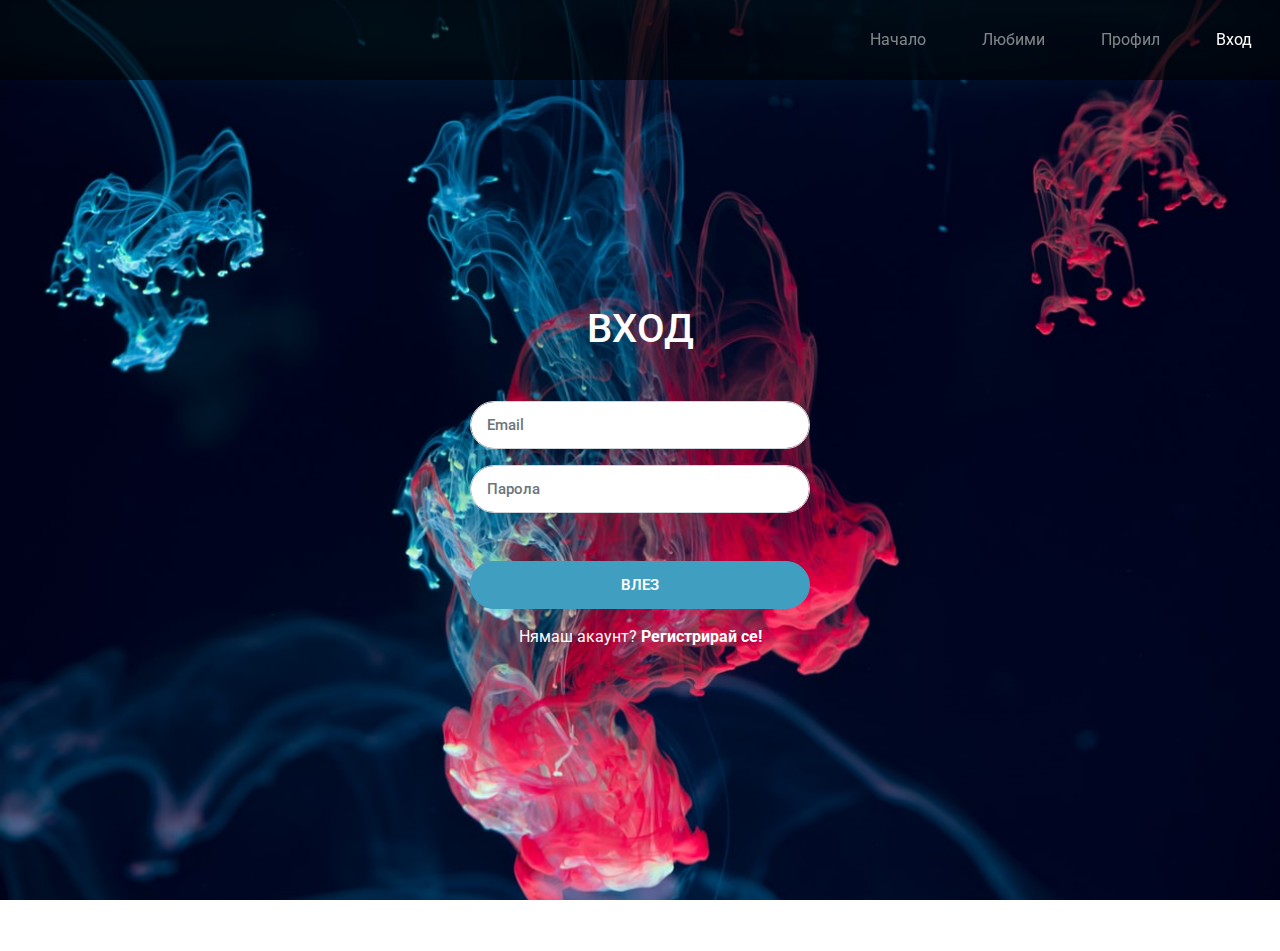
<file: src/main/webapp/login.html>
<!doctype html>
<html lang="en">

<head>
    <meta charset="UTF-8">
	<meta name="viewport" content="width=device-width, initial-scale=1, shrink-to-fit=no">
	<title>GIPHY_API</title>
    <link rel="stylesheet" href="https://stackpath.bootstrapcdn.com/bootstrap/4.3.1/css/bootstrap.min.css">
    <link rel="stylesheet" href="https://cdnjs.cloudflare.com/ajax/libs/font-awesome/4.7.0/css/font-awesome.min.css">
    <link href="https://fonts.googleapis.com/css?family=Roboto:400,500,700&display=swap&subset=cyrillic" rel="stylesheet">
    <link rel="stylesheet" href="css/login.css">
    
</head>

<body>

    <div class="navbar-wrapper sticky-top" id="navbar-container">
        <nav class="navbar navbar-expand-lg navbar-dark sticky-top">
            <a class="navbar-brand" href="#"></a>
            <button class="navbar-toggler" type="button" data-toggle="collapse" data-target="#navbarSupportedContent" aria-controls="navbarSupportedContent"
                aria-expanded="false" aria-label="Toggle navigation">
                <span class="navbar-toggler-icon"></span>
            </button>
            <div class="collapse navbar-collapse" id="navbarSupportedContent">
                <ul class="navbar-nav ml-auto">
                    <li class="nav-item">
                        <a class="nav-link" href="index.html">Начало
                            <span class="sr-only">(current)</span>
                        </a>
                    </li>
                    <li class="nav-item">
                        <a class="nav-link" href="favourites.html">Любими</a>
                    </li>
                    <li class="nav-item">
                        <a class="nav-link" href="profile.html">Профил</a>
                    </li>
                    <li class="nav-item">
                        <a class="nav-link active" href="login.html">Вход</a>
                    </li>
                </ul>
            </div>
        </nav>
    </div>
    
    <div class="d-flex justify-content-center align-items-center container">
        <form class="login-form text-center">
            <h1 class="mb-5 text-uppercase">Вход</h1>
            <div class="form-group">
                <input id="email" type="text" class="form-control rounded-pill form-control-lg" placeholder="Email">
            </div>
            <div class="form-group">
                <input id="password" type="password" class="form-control rounded-pill form-control-lg" placeholder="Парола">
            </div>
            <button id="login-button" type="submit" class="btn mt-5 rounded-pill btn-lg btn-custom btn-block text-uppercase">Влез</button>
            <p class="mt-3">Нямаш акаунт?  <a href="#" data-toggle="modal" data-target="#registerModal"><strong>Регистрирай се!</strong></a></p>
        </form>
    </div>

	<div class="footer">
        <p>Made by Georgi Terziyski</p>
    </div>


	<div class="modal fade" id="registerModal" tabindex="-1" role="dialog"
		aria-labelledby="exampleModalLabel" aria-hidden="true">
		<div class="modal-dialog" role="document">
			<div class="modal-content">
				<div class="modal-header">
					<h5 class="modal-title">Регистрaция</h5>
					<button type="button" class="close" data-dismiss="modal"
						aria-label="Close">
						<span aria-hidden="true">&times;</span>
					</button>
				</div>
				<div class="modal-body">
					<form id="register-form" action="registerUser" method="POST">
						<div class="form-group">
							<label for="registerEmail">Email</label> <input name="email"
								type="email" class="form-control" id="registerEmail"
								placeholder="Въведи email">
						</div>
						<div class="form-group">
							<label for="registerUsername">Потребителско име</label> <input
								name="username" type="text" class="form-control"
								id="registerUsername" placeholder="Въведи потребителско име">
						</div>
						<div class="form-group">
							<label for="registerPassword">Парола</label> <input
								name="password" type="password" class="form-control"
								id="registerPassword" placeholder="Въведи парола">
						</div>
						<div class="form-group">
							<label for="repeatPassword ">Повтори паролата</label> <input
								type="password" class="form-control" id="repeatPassword"
								placeholder="Повтори паролата">
						</div>
					</form>

				</div>
				<div class="modal-footer">
					<button type="button" class="btn btn-secondary"
						data-dismiss="modal">Откажи</button>
					<button id="confirm-register" type="button" class="btn btn-custom">Напред</button>
				</div>
			</div>
		</div>
	</div>

	<script src="https://ajax.googleapis.com/ajax/libs/jquery/3.4.1/jquery.min.js"></script>   
    <script src="https://cdnjs.cloudflare.com/ajax/libs/popper.js/1.14.7/umd/popper.min.js"></script>
    <script src="https://stackpath.bootstrapcdn.com/bootstrap/4.3.1/js/bootstrap.min.js"></script>
    <script src="js/login.js"></script>
</body>

</html>
</file>
<file: src/main/webapp/css/login.css>
body, html{
  width: 100%;
  height: 100%;
  margin: 0;
  padding: 0;
  font-size: 16px;
  background: url("../img/colors.jpg") no-repeat center fixed;
  background-size: cover;
  overflow: auto;
}
.login-form{
  margin: auto;
  width: 370px;
  padding: 15px;
  max-width: 100%;
}
.login-form h1,
.login-form p{
  color: white;
}
.login-form .form-control{
  font-size: 15px;
  min-height: 48px;
  font-weight: 500;
}
.login-form a{
  text-decoration: none;
  color: white;
}
.login-form a:hover{
  color:#409fc1;
}
.forgot-link{
  font-size: 13px;
}

.form-control:focus{
  border-color:#409fc1;
  box-shadow: 0 0 8px 0.2rem  hsl(337, 51%, 50%);
}
.btn-secondary{
	min-height: 48px;
}
.btn-custom{
  background: #409fc1;
  border-color:#409fc1;
  color:#fff;
  font-size: 15px;
  font-weight: 600;
  min-height: 48px;
}
.btn-custom:focus,
.btn-custom:hover,
.btn-custom:active,
.btn-custom:active:focus{
  background:  hsl(337, 51%, 50%);
  border-color:  hsl(337, 51%, 50%);
  color:#fff;
}
.btn-custom:focus{
  box-shadow: 0 0 0 0.2rem  hsl(337, 51%, 50%);
}
.footer{
	color: #409fc1;
	text-align: right;
	font-size: 10px;
	text-decoration: underline;
	padding: 10px;
	margin-right: 10px;
	margin-top: 10px;
}
#registerModal{
  width: 100%;
  height: 100%;
  background-color: rgba(0, 0, 0, 0.7);
  position: absolute;
}
.modal-content{
  border-radius: 4px;
  background-color: #e4ebee;
}
.container{
	min-height: 90%;
}
#navbar-container{
	background-color: #0009;
}
.navbar{
	margin: 0;
	padding: 0;
	height: 80px;
	line-height: 80px;
}
.navbar ul{
	margin: 0;
	height: 80px;
	line-height: 80px;
}
.navbar ul li{
	list-style-position: none;
	display: inline-block;
	transition: 0.7s all;
}
.navbar ul li:hover{
	background-color: #409fc1;
}
.navbar ul li a{
	padding: 0;
	margin: 0px 20px 0px 20px;
}
</file>
